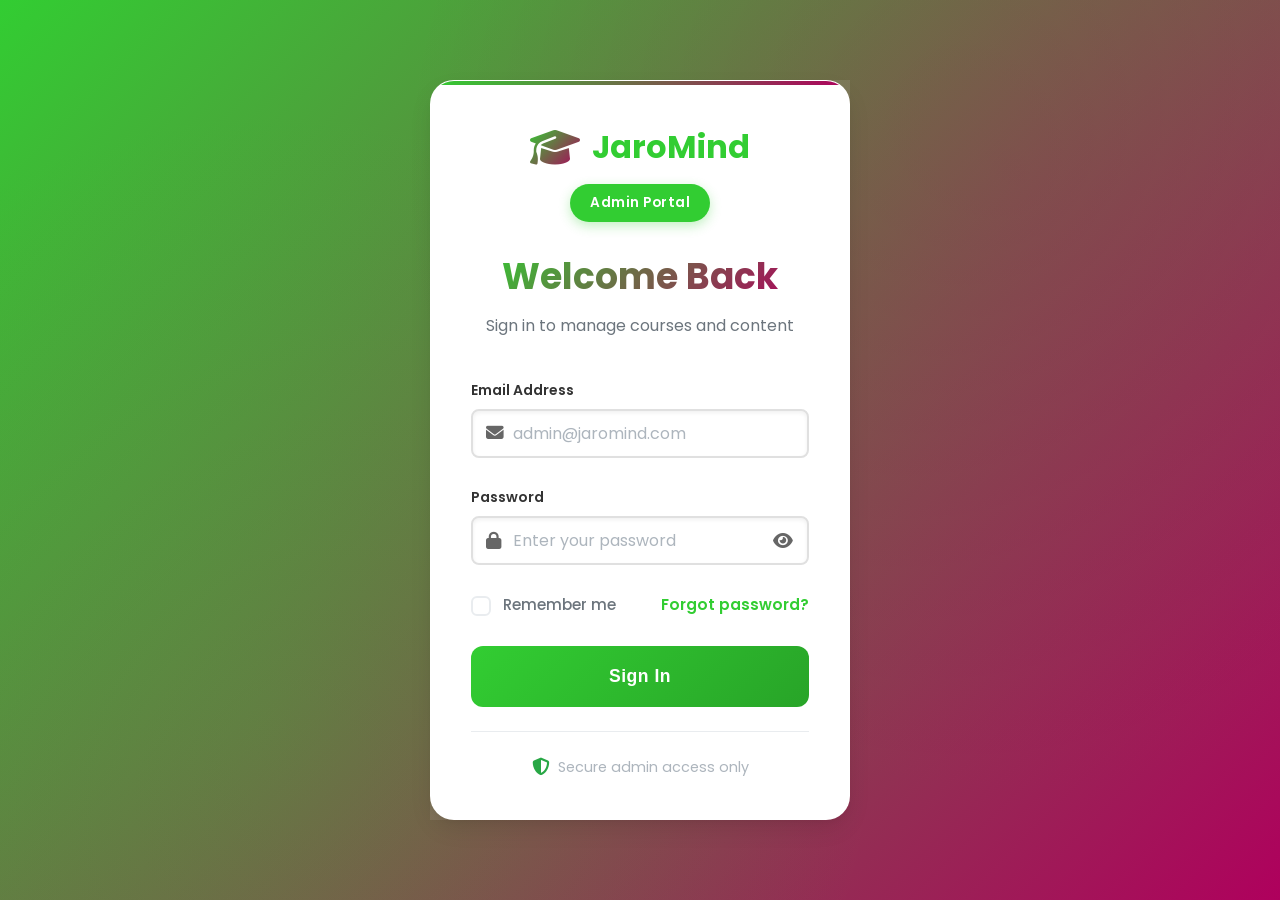
<file: index.html>
<!DOCTYPE html>
<html lang="en">
<head>
    <meta charset="UTF-8">
    <meta name="viewport" content="width=device-width, initial-scale=1.0">
    <title>JaroMind Admin - Login</title>
    <link rel="stylesheet" href="styles.css">
    <link href="https://fonts.googleapis.com/css2?family=Poppins:wght@300;400;500;600;700&display=swap" rel="stylesheet">
    <link rel="stylesheet" href="https://cdnjs.cloudflare.com/ajax/libs/font-awesome/6.4.0/css/all.min.css">
</head>
<body class="login-body">
    <div class="login-container">
        <div class="login-card">
            <!-- Logo and Brand -->
            <div class="login-header">
                <div class="logo">
                    <i class="fas fa-graduation-cap"></i>
                    <span>JaroMind</span>
                </div>
                <div class="admin-badge">Admin Portal</div>
            </div>

            <!-- Welcome Message -->
            <div class="welcome-section">
                <h1>Welcome Back</h1>
                <p>Sign in to manage courses and content</p>
            </div>

            <!-- Login Form -->
            <form class="login-form" id="loginForm">
                <div class="form-group">
                    <label for="email">Email Address</label>
                    <div class="input-group">
                        <i class="fas fa-envelope"></i>
                        <input type="email" id="email" name="email" placeholder="admin@jaromind.com" required>
                    </div>
                </div>

                <div class="form-group">
                    <label for="password">Password</label>
                    <div class="input-group">
                        <i class="fas fa-lock"></i>
                        <input type="password" id="password" name="password" placeholder="Enter your password" required>
                        <button type="button" class="password-toggle" id="passwordToggle">
                            <i class="fas fa-eye"></i>
                        </button>
                    </div>
                </div>

                <div class="form-options">
                    <label class="checkbox-container">
                        <input type="checkbox" id="rememberMe">
                        <span class="checkmark"></span>
                        Remember me
                    </label>
                    <a href="#" class="forgot-password">Forgot password?</a>
                </div>

                <button type="submit" class="login-btn" id="loginBtn">
                    <span class="btn-text">Sign In</span>
                    <div class="btn-spinner" style="display: none;">
                        <div class="spinner"></div>
                    </div>
                </button>
            </form>

            <!-- Error Message -->
            <div class="error-message" id="errorMessage" style="display: none;">
                <i class="fas fa-exclamation-circle"></i>
                <span id="errorText">Error message will appear here</span>
            </div>

            <!-- Security Note -->
            <div class="security-note">
                <i class="fas fa-shield-alt"></i>
                <span>Secure admin access only</span>
            </div>
        </div>

        <!-- Background Decoration -->
        <div class="login-background">
            <div class="bg-shape shape-1"></div>
            <div class="bg-shape shape-2"></div>
            <div class="bg-shape shape-3"></div>
        </div>
    </div>

    <!-- Change this line in your HTML -->
    <script type="module" src="login.js"></script>
</body>
</html>
</file>
<file: styles.css>
/* CSS Variables */
:root {
  --primary: #32cd32;
  --primary-light: #65e365;
  --primary-dark: #28a428;
  --secondary: #af005d;
  --secondary-light: #e6399c;
  --secondary-dark: #8a004a;
  --accent: #c42e00;
  --accent-light: #ff6b35;
  --accent-dark: #9d2400;
  --light-bg: #f8f9fa;
  --dark-bg: #121212;
  --light-text: #212529;
  --dark-text: #e0e0e0;
  --gradient: linear-gradient(135deg, #32cd32, #af005d);
  --card-shadow: 0 10px 30px rgba(0, 0, 0, 0.08);
  --hover-shadow: 0 15px 40px rgba(0, 0, 0, 0.12);
  --nav-gradient: linear-gradient(90deg, #4b134f, #c42e00);
  --card-bg: #ffffff;
  --text-primary: #2b2d42;
  --text-secondary: #6c757d;
  --text-muted: #adb5bd;
  --border-color: #e9ecef;
  --border-hover: #ced4da;
  
  /* Status colors */
  --success: #28a745;
  --success-light: rgba(40, 167, 69, 0.1);
  --danger: #dc3545;
  --danger-light: rgba(220, 53, 69, 0.1);
  --warning: #ffc107;
  --warning-light: rgba(255, 193, 7, 0.1);
  --info: #17a2b8;
  --info-light: rgba(23, 162, 184, 0.1);
  
  /* Border radius variables */
  --border-radius: 12px;
  --border-radius-sm: 8px;
  --border-radius-lg: 16px;
  --border-radius-xl: 24px;
  
  /* Shadow variables */
  --shadow: 0 4px 12px -2px rgba(0, 0, 0, 0.08), 0 2px 6px -1px rgba(0, 0, 0, 0.04);
  --shadow-lg: 0 10px 25px -3px rgba(0, 0, 0, 0.1), 0 4px 10px -2px rgba(0, 0, 0, 0.05);
  --shadow-inner: inset 0 2px 4px 0 rgba(0, 0, 0, 0.06);
  
  /* Transition */
  --transition: all 0.25s cubic-bezier(0.4, 0, 0.2, 1);
}

/* Reset and Base Styles */
* {
    margin: 0;
    padding: 0;
    box-sizing: border-box;
}

body, html {
    overflow-x: hidden;
    scroll-behavior: smooth;
}

body {
    font-family: 'Poppins', -apple-system, BlinkMacSystemFont, 'Segoe UI', Roboto, Oxygen, Ubuntu, sans-serif;
    background-color: var(--light-bg);
    color: var(--text-primary);
    line-height: 1.6;
    font-weight: 400;
    -webkit-font-smoothing: antialiased;
    -moz-osx-font-smoothing: grayscale;
}

/* Typography */
h1, h2, h3, h4, h5, h6 {
    font-weight: 600;
    line-height: 1.3;
    margin-bottom: 0.5rem;
}

h1 {
    font-size: 2.5rem;
}

h2 {
    font-size: 2rem;
}

h3 {
    font-size: 1.5rem;
}

p {
    margin-bottom: 1rem;
}

/* Login Page Styles */
.login-body {
    background: linear-gradient(135deg, var(--primary) 0%, var(--secondary) 100%);
    min-height: 100vh;
    display: flex;
    align-items: center;
    justify-content: center;
    padding: 1rem;
    position: relative;
    overflow: hidden;
}

.login-body::before {
    content: '';
    position: absolute;
    top: 0;
    left: 0;
    right: 0;
    bottom: 0;
    background: 
        radial-gradient(circle at 20% 80%, rgba(50, 205, 50, 0.15) 0%, transparent 50%),
        radial-gradient(circle at 80% 20%, rgba(175, 0, 93, 0.15) 0%, transparent 50%);
    z-index: 1;
}

.login-container {
    position: relative;
    width: 100%;
    max-width: 420px;
    z-index: 2;
}

.login-card {
    background: var(--card-bg);
    border-radius: var(--border-radius-xl);
    box-shadow: var(--shadow-lg);
    padding: 2.5rem;
    backdrop-filter: blur(20px);
    width: 100%;
    max-width: 100%;
    border: 1px solid rgba(255, 255, 255, 0.2);
    position: relative;
    overflow: hidden;
}

.login-card::before {
    content: '';
    position: absolute;
    top: 0;
    left: 0;
    right: 0;
    height: 4px;
    background: var(--gradient);
}

.login-header {
    text-align: center;
    margin-bottom: 2rem;
}

.logo {
    display: flex;
    align-items: center;
    justify-content: center;
    gap: 0.75rem;
    font-size: 2rem;
    font-weight: 700;
    margin-bottom: 0.75rem;
    color: var(--primary);
}

.logo i {
    font-size: 2.5rem;
    background: linear-gradient(135deg, var(--primary), var(--secondary));
    -webkit-background-clip: text;
    -webkit-text-fill-color: transparent;
}

.admin-badge {
    background: var(--primary);
    color: white;
    padding: 0.5rem 1.25rem;
    border-radius: 50px;
    font-size: 0.85rem;
    font-weight: 600;
    display: inline-block;
    letter-spacing: 0.5px;
    box-shadow: 0 4px 12px rgba(50, 205, 50, 0.3);
}

.welcome-section {
    text-align: center;
    margin-bottom: 2.5rem;
}

.welcome-section h1 {
    font-size: 2.25rem;
    font-weight: 700;
    margin-bottom: 0.75rem;
    background: linear-gradient(135deg, var(--primary), var(--secondary));
    -webkit-background-clip: text;
    -webkit-text-fill-color: transparent;
    background-clip: text;
}

.welcome-section p {
    color: var(--text-secondary);
    font-size: 1rem;
    font-weight: 400;
}

/* Improved Form Styles */
.login-form {
    margin-bottom: 1.5rem;
}

.form-group {
    margin-bottom: 1.75rem;
}

.form-group label {
    display: block;
    margin-bottom: 0.5rem;
    font-weight: 600;
    color: var(--text-primary);
    font-size: 0.95rem;
    transition: var(--transition);
}

.input-group {
    position: relative;
    display: flex;
    align-items: center;
}

.input-group i {
    position: absolute;
    left: 1.25rem;
    color: var(--text-muted);
    z-index: 2;
    font-size: 1.1rem;
    transition: var(--transition);
}

/* Modern Input Design */
.input-group input,
.form-group input,
.form-group select,
.form-group textarea {
    width: 100%;
    padding: 1rem 1.25rem 1rem 3rem;
    border: 2px solid var(--border-color);
    border-radius: var(--border-radius);
    font-size: 1rem;
    font-family: 'Poppins', sans-serif;
    transition: var(--transition);
    background: var(--card-bg);
    color: var(--text-primary);
    font-weight: 400;
    box-shadow: var(--shadow-inner);
}

.input-group input:focus,
.form-group input:focus,
.form-group select:focus,
.form-group textarea:focus {
    outline: none;
    border-color: var(--primary);
    box-shadow: 0 0 0 4px rgba(50, 205, 50, 0.15);
    transform: translateY(-1px);
}

.input-group input:focus + i {
    color: var(--primary);
}

.input-group input::placeholder,
.form-group input::placeholder,
.form-group textarea::placeholder {
    color: var(--text-muted);
    font-weight: 400;
}

/* Password Toggle */
.password-toggle {
    position: absolute;
    right: 1.25rem;
    background: none;
    border: none;
    color: var(--text-muted);
    cursor: pointer;
    padding: 0.5rem;
    transition: var(--transition);
    border-radius: 50%;
    width: 36px;
    height: 36px;
    display: flex;
    align-items: center;
    justify-content: center;
}

.password-toggle:hover {
    color: var(--primary);
    background: rgba(50, 205, 50, 0.1);
}

/* Form Options */
.form-options {
    display: flex;
    justify-content: space-between;
    align-items: center;
    margin-bottom: 1.75rem;
    font-size: 0.95rem;
}

.checkbox-container {
    display: flex;
    align-items: center;
    cursor: pointer;
    color: var(--text-secondary);
    font-weight: 500;
    transition: var(--transition);
}

.checkbox-container:hover {
    color: var(--text-primary);
}

.checkbox-container input {
    display: none;
}

.checkmark {
    width: 20px;
    height: 20px;
    border: 2px solid var(--border-color);
    border-radius: 6px;
    margin-right: 0.75rem;
    position: relative;
    transition: var(--transition);
    display: flex;
    align-items: center;
    justify-content: center;
}

.checkbox-container:hover .checkmark {
    border-color: var(--primary-light);
}

.checkbox-container input:checked + .checkmark {
    background: var(--primary);
    border-color: var(--primary);
}

.checkbox-container input:checked + .checkmark::after {
    content: '✓';
    color: white;
    font-size: 0.9rem;
    font-weight: bold;
}

.forgot-password {
    color: var(--primary);
    text-decoration: none;
    font-weight: 600;
    transition: var(--transition);
    position: relative;
}

.forgot-password::after {
    content: '';
    position: absolute;
    bottom: -2px;
    left: 0;
    width: 0;
    height: 2px;
    background: var(--primary);
    transition: width 0.3s ease;
}

.forgot-password:hover {
    color: var(--primary-dark);
}

.forgot-password:hover::after {
    width: 100%;
}

/* Buttons */
.login-btn {
    width: 100%;
    background: var(--primary);
    background: linear-gradient(135deg, var(--primary), var(--primary-dark));
    color: white;
    border: none;
    padding: 1.25rem;
    border-radius: var(--border-radius);
    font-weight: 600;
    cursor: pointer;
    transition: var(--transition);
    display: flex;
    align-items: center;
    justify-content: center;
    gap: 0.75rem;
    font-size: 1.1rem;
    letter-spacing: 0.5px;
    position: relative;
    overflow: hidden;
}

.login-btn::before {
    content: '';
    position: absolute;
    top: 0;
    left: -100%;
    width: 100%;
    height: 100%;
    background: linear-gradient(90deg, transparent, rgba(255, 255, 255, 0.2), transparent);
    transition: left 0.6s ease;
}

.login-btn:hover {
    transform: translateY(-3px);
    box-shadow: 0 10px 25px rgba(50, 205, 50, 0.3);
}

.login-btn:hover::before {
    left: 100%;
}

.login-btn:active {
    transform: translateY(-1px);
}

.login-btn:disabled {
    opacity: 0.6;
    cursor: not-allowed;
    transform: none;
    box-shadow: none;
}

.btn-text {
    transition: opacity 0.3s ease;
}

.btn-spinner {
    display: flex;
    align-items: center;
}

.spinner {
    width: 22px;
    height: 22px;
    border: 3px solid transparent;
    border-top: 3px solid white;
    border-radius: 50%;
    animation: spin 0.8s linear infinite;
}

@keyframes spin {
    0% { transform: rotate(0deg); }
    100% { transform: rotate(360deg); }
}

/* Messages */
.error-message {
    background: var(--danger-light);
    border: 2px solid var(--danger);
    color: var(--danger);
    padding: 1rem 1.25rem;
    border-radius: var(--border-radius);
    display: flex;
    align-items: center;
    gap: 0.75rem;
    margin-bottom: 1.25rem;
    font-size: 0.95rem;
    font-weight: 500;
    animation: slideIn 0.3s ease;
}

.error-message i {
    font-size: 1.1rem;
}

.security-note {
    text-align: center;
    color: var(--text-muted);
    font-size: 0.9rem;
    display: flex;
    align-items: center;
    justify-content: center;
    gap: 0.5rem;
    margin-top: 1.5rem;
    padding-top: 1.5rem;
    border-top: 1px solid var(--border-color);
}

.security-note i {
    color: var(--success);
    font-size: 1.1rem;
}

/* Background Shapes */
.login-background {
    position: absolute;
    top: 0;
    left: 0;
    width: 100%;
    height: 100%;
    z-index: 0;
    overflow: hidden;
}

.bg-shape {
    position: absolute;
    border-radius: 50%;
    background: rgba(255, 255, 255, 0.1);
    filter: blur(40px);
    animation: float 20s infinite ease-in-out;
}

.shape-1 {
    width: 300px;
    height: 300px;
    top: -150px;
    right: -150px;
    animation-delay: 0s;
}

.shape-2 {
    width: 200px;
    height: 200px;
    bottom: -100px;
    left: -100px;
    animation-delay: 5s;
}

.shape-3 {
    width: 150px;
    height: 150px;
    bottom: 20%;
    right: 20%;
    animation-delay: 10s;
}

@keyframes float {
    0%, 100% { transform: translateY(0) rotate(0deg); }
    50% { transform: translateY(-20px) rotate(180deg); }
}

/* Admin Dashboard Styles */
.admin-navbar {
    display: flex;
    align-items: center;
    justify-content: space-between;
    padding: 1rem 2rem;
    background: linear-gradient(135deg, var(--primary), var(--secondary));
    color: white;
    box-shadow: var(--shadow-lg);
    position: sticky;
    top: 0;
    z-index: 1000;
    backdrop-filter: blur(10px);
    border-bottom: 1px solid rgba(255, 255, 255, 0.1);
}

.nav-brand {
    display: flex;
    align-items: center;
    gap: 1rem;
}

.nav-user {
    display: flex;
    align-items: center;
    gap: 1.25rem;
}

.user-avatar {
    width: 45px;
    height: 45px;
    border-radius: 50%;
    background: rgba(255, 255, 255, 0.15);
    display: flex;
    align-items: center;
    justify-content: center;
    font-size: 1.3rem;
    border: 2px solid rgba(255, 255, 255, 0.3);
    transition: var(--transition);
}

.user-avatar:hover {
    background: rgba(255, 255, 255, 0.25);
    transform: scale(1.05);
}

.user-info {
    display: flex;
    flex-direction: column;
}

.user-name {
    font-weight: 600;
    font-size: 0.95rem;
}

.user-role {
    font-size: 0.85rem;
    opacity: 0.9;
}

.logout-btn {
    background: rgba(255, 255, 255, 0.15);
    color: white;
    border: 1px solid rgba(255, 255, 255, 0.3);
    padding: 0.75rem 1.5rem;
    border-radius: var(--border-radius);
    cursor: pointer;
    transition: var(--transition);
    display: flex;
    align-items: center;
    gap: 0.75rem;
    font-weight: 500;
    font-size: 0.95rem;
}

.logout-btn:hover {
    background: rgba(255, 255, 255, 0.25);
    transform: translateY(-2px);
    box-shadow: 0 5px 15px rgba(0, 0, 0, 0.2);
}

.admin-main {
    padding: 2rem;
    max-width: 1400px;
    margin: 0 auto;
}

.admin-header {
    text-align: center;
    margin-bottom: 3rem;
    padding: 2rem 0;
}

.admin-header h1 {
    font-size: 3rem;
    font-weight: 700;
    background: linear-gradient(135deg, var(--primary), var(--secondary));
    -webkit-background-clip: text;
    -webkit-text-fill-color: transparent;
    background-clip: text;
    margin-bottom: 1rem;
    line-height: 1.2;
}

.admin-header p {
    color: var(--text-secondary);
    font-size: 1.25rem;
    font-weight: 400;
    max-width: 800px;
    margin: 0 auto;
}

/* Dashboard Stats */
.dashboard-stats {
    display: grid;
    grid-template-columns: repeat(auto-fit, minmax(250px, 1fr));
    gap: 1.5rem;
    margin-bottom: 3rem;
}

.stat-card {
    background: var(--card-bg);
    border-radius: var(--border-radius-lg);
    padding: 2rem;
    display: flex;
    align-items: center;
    gap: 1.5rem;
    box-shadow: var(--shadow);
    transition: var(--transition);
    border: 1px solid var(--border-color);
    position: relative;
    overflow: hidden;
}

.stat-card::before {
    content: '';
    position: absolute;
    top: 0;
    left: 0;
    width: 100%;
    height: 4px;
    background: var(--primary);
}

.stat-card:nth-child(2)::before {
    background: var(--secondary);
}

.stat-card:nth-child(3)::before {
    background: var(--accent);
}

.stat-card:nth-child(4)::before {
    background: linear-gradient(90deg, var(--primary), var(--secondary));
}

.stat-card:hover {
    transform: translateY(-8px);
    box-shadow: var(--hover-shadow);
    border-color: var(--border-hover);
}

.stat-icon {
    width: 70px;
    height: 70px;
    border-radius: var(--border-radius-lg);
    display: flex;
    align-items: center;
    justify-content: center;
    color: white;
    font-size: 1.8rem;
    flex-shrink: 0;
    box-shadow: 0 8px 20px rgba(0, 0, 0, 0.15);
}

.stat-info h3 {
    font-size: 2.2rem;
    font-weight: 700;
    margin-bottom: 0.25rem;
    color: var(--text-primary);
    line-height: 1;
}

.stat-info p {
    color: var(--text-secondary);
    font-size: 1rem;
    font-weight: 500;
}

/* Course Form Styles */
.course-form-container {
    background: var(--card-bg);
    border-radius: var(--border-radius-xl);
    box-shadow: var(--shadow);
    padding: 2.5rem;
    margin-bottom: 2rem;
    border: 1px solid var(--border-color);
    transition: var(--transition);
}

.course-form-container:hover {
    box-shadow: var(--hover-shadow);
}

.form-section {
    margin-bottom: 3rem;
    padding-bottom: 2rem;
    border-bottom: 2px solid var(--border-color);
}

.form-section:last-of-type {
    border-bottom: none;
    margin-bottom: 0;
    padding-bottom: 0;
}

.form-section h3 {
    font-size: 1.4rem;
    font-weight: 600;
    margin-bottom: 1.5rem;
    color: var(--text-primary);
    padding-bottom: 0.75rem;
    border-bottom: 3px solid var(--primary);
    display: flex;
    align-items: center;
    gap: 0.75rem;
}

.form-section h3 i {
    color: var(--primary);
    font-size: 1.3rem;
}

.form-grid {
    display: grid;
    grid-template-columns: repeat(auto-fit, minmax(300px, 1fr));
    gap: 1.5rem;
}

.form-row {
    display: flex;
    gap: 1.5rem;
}

.form-row .form-group {
    flex: 1;
    margin-bottom: 0;
}

.form-group.full-width {
    grid-column: 1 / -1;
}

/* Improved Form Elements */
.form-group input:not([type="checkbox"]):not([type="radio"]),
.form-group select,
.form-group textarea {
    width: 100%;
    padding: 1rem 1.25rem;
    border: 2px solid var(--border-color);
    border-radius: var(--border-radius);
    font-size: 1rem;
    font-family: 'Poppins', sans-serif;
    transition: var(--transition);
    background: var(--card-bg);
    color: var(--text-primary);
    font-weight: 400;
    box-shadow: var(--shadow-inner);
    appearance: none;
}

.form-group input:focus,
.form-group select:focus,
.form-group textarea:focus {
    outline: none;
    border-color: var(--primary);
    box-shadow: 0 0 0 4px rgba(50, 205, 50, 0.15);
    transform: translateY(-1px);
}

.form-group textarea {
    min-height: 120px;
    resize: vertical;
    line-height: 1.6;
}

.form-group select {
    background-image: url("data:image/svg+xml,%3Csvg xmlns='http://www.w3.org/2000/svg' width='16' height='16' fill='%236c757d' viewBox='0 0 16 16'%3E%3Cpath d='M7.247 11.14L2.451 5.658C1.885 5.013 2.345 4 3.204 4h9.592a1 1 0 0 1 .753 1.659l-4.796 5.48a1 1 0 0 1-1.506 0z'/%3E%3C/svg%3E");
    background-repeat: no-repeat;
    background-position: right 1.25rem center;
    background-size: 16px 12px;
    padding-right: 3rem;
}

/* Tags Input */
.tags-input {
    border: 2px solid var(--border-color);
    border-radius: var(--border-radius);
    padding: 1rem 1.25rem;
    min-height: 120px;
    transition: var(--transition);
    background: var(--card-bg);
}

.tags-input:focus-within {
    border-color: var(--primary);
    box-shadow: 0 0 0 4px rgba(50, 205, 50, 0.15);
}

.tags-container {
    display: flex;
    flex-wrap: wrap;
    gap: 0.5rem;
    margin-bottom: 0.75rem;
}

.tag {
    background: var(--primary);
    color: white;
    padding: 0.5rem 1rem;
    border-radius: 50px;
    font-size: 0.9rem;
    display: inline-flex;
    align-items: center;
    gap: 0.5rem;
    font-weight: 500;
    animation: slideIn 0.3s ease;
    box-shadow: 0 4px 8px rgba(50, 205, 50, 0.2);
    transition: var(--transition);
}

.tag:hover {
    transform: translateY(-2px);
    box-shadow: 0 6px 12px rgba(50, 205, 50, 0.3);
}

.tag-remove {
    background: rgba(255, 255, 255, 0.2);
    border: none;
    color: white;
    cursor: pointer;
    font-size: 0.8rem;
    padding: 0.25rem;
    width: 20px;
    height: 20px;
    border-radius: 50%;
    display: flex;
    align-items: center;
    justify-content: center;
    transition: var(--transition);
}

.tag-remove:hover {
    background: rgba(255, 255, 255, 0.3);
    transform: scale(1.1);
}

.tags-input input {
    border: none;
    outline: none;
    width: 100%;
    padding: 0.75rem 0;
    background: transparent;
    color: var(--text-primary);
    font-size: 1rem;
    font-family: 'Poppins', sans-serif;
}

.tags-input input::placeholder {
    color: var(--text-muted);
}

/* Submit Section */
.submit-section {
    text-align: center;
    padding-top: 2.5rem;
    border-top: 2px solid var(--border-color);
    display: flex;
    justify-content: center;
    gap: 1rem;
    flex-wrap: wrap;
}

.submit-btn {
    background: var(--primary);
    background: linear-gradient(135deg, var(--primary), var(--primary-dark));
    color: white;
    border: none;
    padding: 1.25rem 2.5rem;
    border-radius: var(--border-radius);
    font-weight: 600;
    cursor: pointer;
    transition: var(--transition);
    display: inline-flex;
    align-items: center;
    gap: 0.75rem;
    font-size: 1.1rem;
    letter-spacing: 0.5px;
    position: relative;
    overflow: hidden;
    box-shadow: 0 8px 20px rgba(50, 205, 50, 0.3);
}

.submit-btn::before {
    content: '';
    position: absolute;
    top: 0;
    left: -100%;
    width: 100%;
    height: 100%;
    background: linear-gradient(90deg, transparent, rgba(255, 255, 255, 0.2), transparent);
    transition: left 0.6s ease;
}

.submit-btn:hover {
    transform: translateY(-4px);
    box-shadow: 0 12px 25px rgba(50, 205, 50, 0.4);
}

.submit-btn:hover::before {
    left: 100%;
}

.submit-btn:active {
    transform: translateY(-1px);
}

.submit-btn:disabled {
    opacity: 0.6;
    cursor: not-allowed;
    transform: none;
    box-shadow: none;
}

/* Secondary Buttons */
.preview-btn, .reset-btn {
    padding: 1.25rem 2rem;
    border-radius: var(--border-radius);
    border: 2px solid var(--border-color);
    background: var(--card-bg);
    color: var(--text-primary);
    cursor: pointer;
    transition: var(--transition);
    display: inline-flex;
    align-items: center;
    gap: 0.75rem;
    font-weight: 600;
    font-size: 1rem;
}

.preview-btn {
    color: var(--secondary);
    border-color: var(--secondary-light);
}

.preview-btn:hover {
    background: var(--secondary);
    color: white;
    transform: translateY(-4px);
    box-shadow: 0 8px 20px rgba(175, 0, 93, 0.2);
}

.reset-btn {
    color: var(--accent);
    border-color: var(--accent-light);
}

.reset-btn:hover {
    background: var(--accent);
    color: white;
    transform: translateY(-4px);
    box-shadow: 0 8px 20px rgba(196, 46, 0, 0.2);
}

/* Access Details */
.access-details {
    background: linear-gradient(135deg, rgba(50, 205, 50, 0.05), rgba(175, 0, 93, 0.05));
    border-radius: var(--border-radius-lg);
    padding: 2rem;
    margin: 1.5rem 0;
    border-left: 4px solid var(--primary);
    transition: var(--transition);
}

.access-details:hover {
    transform: translateY(-2px);
    box-shadow: var(--shadow);
}

.access-info h4 {
    display: flex;
    align-items: center;
    gap: 0.75rem;
    margin-bottom: 1.25rem;
    color: var(--primary);
    font-size: 1.2rem;
}

.access-info ul {
    list-style: none;
    padding: 0;
    margin: 0;
    display: grid;
    grid-template-columns: repeat(auto-fit, minmax(250px, 1fr));
    gap: 0.75rem;
}

.access-info li {
    display: flex;
    align-items: center;
    gap: 0.75rem;
    color: var(--text-secondary);
    font-size: 0.95rem;
    padding: 0.5rem;
    border-radius: var(--border-radius-sm);
    background: rgba(255, 255, 255, 0.5);
    transition: var(--transition);
}

.access-info li:hover {
    background: white;
    transform: translateX(5px);
}

.access-info li i {
    color: var(--primary);
    font-size: 1rem;
}

/* Premium and Premium+ specific styling */
.premium-access {
    border-left-color: var(--secondary);
}

.premium-access h4,
.premium-access li i {
    color: var(--secondary);
}

.premium-plus-access {
    border-left-color: var(--accent);
}

.premium-plus-access h4,
.premium-plus-access li i {
    color: var(--accent);
}

/* Checkbox Grid */
.checkbox-grid {
    display: grid;
    grid-template-columns: repeat(auto-fit, minmax(200px, 1fr));
    gap: 1rem;
    margin-top: 0.75rem;
}

/* Course List Container */
.course-list-container {
    background: var(--card-bg);
    border-radius: var(--border-radius-xl);
    padding: 2rem;
    margin-top: 3rem;
    box-shadow: var(--shadow);
    border: 1px solid var(--border-color);
}

.section-header {
    display: flex;
    justify-content: space-between;
    align-items: center;
    margin-bottom: 1.5rem;
    padding-bottom: 1rem;
    border-bottom: 2px solid var(--border-color);
}

.section-header h3 {
    display: flex;
    align-items: center;
    gap: 0.75rem;
    color: var(--primary);
    font-size: 1.4rem;
    margin: 0;
}

.toggle-btn {
    background: var(--primary);
    color: white;
    border: none;
    width: 40px;
    height: 40px;
    border-radius: var(--border-radius);
    cursor: pointer;
    font-size: 1.1rem;
    transition: var(--transition);
    display: flex;
    align-items: center;
    justify-content: center;
}

.toggle-btn:hover {
    background: var(--primary-dark);
    transform: rotate(180deg);
}

.course-list {
    margin-top: 1.5rem;
    display: grid;
    grid-template-columns: repeat(auto-fill, minmax(300px, 1fr));
    gap: 1.5rem;
}

.empty-state {
    text-align: center;
    padding: 4rem 2rem;
    color: var(--text-muted);
    grid-column: 1 / -1;
}

.empty-state i {
    font-size: 4rem;
    margin-bottom: 1.5rem;
    color: var(--border-color);
    opacity: 0.5;
}

.empty-state p {
    font-size: 1.1rem;
    font-weight: 500;
}

/* Success Message */
.success-message {
    background: rgba(40, 167, 69, 0.1);
    border: 2px solid var(--success);
    color: var(--success);
    padding: 1.25rem 1.5rem;
    border-radius: var(--border-radius);
    text-align: center;
    margin-bottom: 2rem;
    display: none;
    animation: slideIn 0.3s ease;
}

.success-message.show {
    display: block;
}

.success-message i {
    font-size: 1.3rem;
    margin-right: 0.75rem;
}

/* Animations */
@keyframes slideIn {
    from {
        opacity: 0;
        transform: translateY(-20px);
    }
    to {
        opacity: 1;
        transform: translateY(0);
    }
}

/* Responsive Design */
@media (max-width: 1024px) {
    .admin-main {
        padding: 1.5rem;
    }
    
    .form-row {
        flex-direction: column;
        gap: 1rem;
    }
    
    .dashboard-stats {
        grid-template-columns: repeat(2, 1fr);
    }
}

@media (max-width: 768px) {
    .login-card {
        padding: 2rem;
    }
    
    .admin-navbar {
        padding: 1rem;
        flex-direction: column;
        gap: 1rem;
        text-align: center;
    }
    
    .nav-user {
        width: 100%;
        justify-content: center;
        flex-wrap: wrap;
    }
    
    .admin-header h1 {
        font-size: 2.2rem;
    }
    
    .admin-header p {
        font-size: 1.1rem;
    }
    
    .course-form-container {
        padding: 1.5rem;
    }
    
    .form-grid {
        grid-template-columns: 1fr;
    }
    
    .dashboard-stats {
        grid-template-columns: 1fr;
    }
    
    .stat-card {
        padding: 1.5rem;
    }
    
    .submit-section {
        flex-direction: column;
        gap: 1rem;
    }
    
    .preview-btn, .reset-btn {
        width: 100%;
        justify-content: center;
        margin-left: 0;
    }
    
    .access-info ul {
        grid-template-columns: 1fr;
    }
}

@media (max-width: 480px) {
    .login-card {
        padding: 1.5rem;
    }
    
    .welcome-section h1 {
        font-size: 1.8rem;
    }
    
    .logo {
        font-size: 1.6rem;
    }
    
    .logo i {
        font-size: 2rem;
    }
    
    .admin-header h1 {
        font-size: 1.8rem;
    }
    
    .form-section {
        padding: 1.5rem 1rem;
    }
    
    .course-list {
        grid-template-columns: 1fr;
    }
}

/* Utility Classes */
.text-center { text-align: center; }
.mt-1 { margin-top: 0.5rem; }
.mt-2 { margin-top: 1rem; }
.mt-3 { margin-top: 1.5rem; }
.mt-4 { margin-top: 2rem; }
.mb-1 { margin-bottom: 0.5rem; }
.mb-2 { margin-bottom: 1rem; }
.mb-3 { margin-bottom: 1.5rem; }
.mb-4 { margin-bottom: 2rem; }
.p-1 { padding: 0.5rem; }
.p-2 { padding: 1rem; }
.p-3 { padding: 1.5rem; }
.p-4 { padding: 2rem; }

/* Focus Styles for Accessibility */
*:focus-visible {
    outline: 3px solid var(--primary-light);
    outline-offset: 2px;
}

/* Scrollbar Styling */
::-webkit-scrollbar {
    width: 10px;
}

::-webkit-scrollbar-track {
    background: var(--light-bg);
    border-radius: 5px;
}

::-webkit-scrollbar-thumb {
    background: var(--primary);
    border-radius: 5px;
}

::-webkit-scrollbar-thumb:hover {
    background: var(--primary-dark);
}

/* Print Styles */
@media print {
    .login-background,
    .bg-shape,
    .logout-btn,
    .preview-btn,
    .reset-btn,
    .toggle-btn {
        display: none !important;
    }
    
    .login-card,
    .course-form-container,
    .stat-card {
        box-shadow: none !important;
        border: 1px solid #ddd !important;
    }
}
/* Add this to the END of your styles.css file */

/* FIX FOR LOGIN PAGE - MAKE INPUTS CLICKABLE */
.login-body {
    position: relative;
    overflow: hidden;
}

.login-container {
    position: relative;
    z-index: 100;
}

.login-card {
    position: relative;
    z-index: 200;
    background: var(--card-bg);
}

.login-background {
    position: absolute !important;
    top: 0 !important;
    left: 0 !important;
    width: 100% !important;
    height: 100% !important;
    z-index: 1 !important;
    pointer-events: none !important; /* This prevents clicks on background shapes */
}

.login-background .bg-shape {
    pointer-events: none !important; /* Ensure shapes don't block clicks */
}

/* Ensure form elements are clickable */
.login-form {
    position: relative;
    z-index: 300;
}

.form-group {
    position: relative;
    z-index: 300;
}

.input-group {
    position: relative;
    z-index: 300;
}

.input-group input {
    position: relative;
    z-index: 300;
    background: var(--card-bg) !important;
    pointer-events: auto !important;
}

.password-toggle {
    position: relative;
    z-index: 400;
    pointer-events: auto !important;
}

/* Override any conflicting styles */
.login-form .form-group .input-group input {
    pointer-events: auto !important;
    -webkit-user-select: auto !important;
    user-select: auto !important;
    opacity: 1 !important;
    visibility: visible !important;
}

/* Force input styles to be visible */
#email, #password {
    display: block !important;
    width: 100% !important;
    height: auto !important;
    min-height: 44px !important; /* Minimum touch target size */
    padding: 10px 15px 10px 40px !important;
    border: 2px solid #e0e0e0 !important;
    border-radius: 8px !important;
    font-size: 16px !important;
    background: white !important;
    color: #333 !important;
    box-sizing: border-box !important;
    position: relative !important;
    z-index: 1000 !important;
    pointer-events: auto !important;
    cursor: text !important;
    opacity: 1 !important;
    visibility: visible !important;
    -webkit-appearance: none !important;
    appearance: none !important;
}

/* Focus state */
#email:focus, #password:focus {
    border-color: #32cd32 !important;
    box-shadow: 0 0 0 3px rgba(50, 205, 50, 0.2) !important;
    outline: none !important;
}

/* Make sure icons are visible */
.input-group i {
    position: absolute !important;
    left: 15px !important;
    top: 50% !important;
    transform: translateY(-50%) !important;
    z-index: 1001 !important;
    color: #666 !important;
    pointer-events: none !important;
}

/* Fix password toggle button */
#passwordToggle {
    position: absolute !important;
    right: 15px !important;
    top: 50% !important;
    transform: translateY(-50%) !important;
    z-index: 1001 !important;
    background: none !important;
    border: none !important;
    color: #666 !important;
    cursor: pointer !important;
    padding: 8px !important;
    font-size: 16px !important;
    pointer-events: auto !important;
    display: block !important;
    visibility: visible !important;
}

/* Fix labels */
.login-form .form-group label {
    display: block !important;
    margin-bottom: 8px !important;
    color: #333 !important;
    font-weight: 600 !important;
    font-size: 14px !important;
    cursor: pointer !important;
    pointer-events: auto !important;
}

/* Ensure form is clickable */
.login-form {
    pointer-events: auto !important;
}
</file>
<file: admin-dashboard.css>
/* Admin Dashboard Styles */
* {
    margin: 0;
    padding: 0;
    box-sizing: border-box;
}

body {
    font-family: 'Poppins', sans-serif;
    background: linear-gradient(135deg, #f5f7fa 0%, #c3cfe2 100%);
    min-height: 100vh;
}

/* Navigation */
.admin-navbar {
    background: white;
    box-shadow: 0 2px 10px rgba(0,0,0,0.1);
    padding: 1rem 2rem;
    display: flex;
    justify-content: space-between;
    align-items: center;
    position: sticky;
    top: 0;
    z-index: 1000;
}

.nav-brand {
    display: flex;
    align-items: center;
    gap: 1rem;
}

.logo {
    display: flex;
    align-items: center;
    gap: 0.5rem;
    font-size: 1.5rem;
    font-weight: 700;
    color: #667eea;
}

.logo i {
    font-size: 2rem;
}

.admin-badge {
    background: linear-gradient(135deg, #667eea 0%, #764ba2 100%);
    color: white;
    padding: 0.25rem 0.75rem;
    border-radius: 20px;
    font-size: 0.75rem;
    font-weight: 600;
}

.nav-user {
    display: flex;
    align-items: center;
    gap: 1rem;
}

.user-avatar {
    width: 40px;
    height: 40px;
    background: linear-gradient(135deg, #667eea 0%, #764ba2 100%);
    border-radius: 50%;
    display: flex;
    align-items: center;
    justify-content: center;
    color: white;
}

.user-info {
    display: flex;
    flex-direction: column;
}

.user-name {
    font-weight: 600;
    color: #333;
}

.user-role {
    font-size: 0.75rem;
    color: #666;
}

.logout-btn {
    background: #ef4444;
    color: white;
    border: none;
    padding: 0.5rem 1rem;
    border-radius: 8px;
    cursor: pointer;
    display: flex;
    align-items: center;
    gap: 0.5rem;
    font-weight: 600;
    transition: all 0.3s;
}

.logout-btn:hover {
    background: #dc2626;
    transform: translateY(-2px);
}

/* Main Content */
.admin-main {
    max-width: 1400px;
    margin: 2rem auto;
    padding: 0 2rem;
}

.admin-header {
    text-align: center;
    margin-bottom: 2rem;
}

.admin-header h1 {
    font-size: 2.5rem;
    color: #333;
    margin-bottom: 0.5rem;
}

.admin-header p {
    color: #666;
    font-size: 1.1rem;
}

/* Success/Error Messages */
.success-message, .error-message {
    background: #d4edda;
    border: 2px solid #c3e6cb;
    color: #155724;
    padding: 1rem 1.5rem;
    border-radius: 12px;
    margin-bottom: 2rem;
    display: none;
    align-items: center;
    gap: 1rem;
    animation: slideDown 0.3s ease-out;
}

.error-message {
    background: #f8d7da;
    border-color: #f5c6cb;
    color: #721c24;
}

.success-message.show, .error-message.show {
    display: flex;
}

@keyframes slideDown {
    from {
        opacity: 0;
        transform: translateY(-20px);
    }
    to {
        opacity: 1;
        transform: translateY(0);
    }
}

/* Dashboard Stats */
.dashboard-stats {
    display: grid;
    grid-template-columns: repeat(auto-fit, minmax(250px, 1fr));
    gap: 1.5rem;
    margin-bottom: 2rem;
}

.stat-card {
    background: white;
    border-radius: 16px;
    padding: 1.5rem;
    display: flex;
    align-items: center;
    gap: 1.5rem;
    box-shadow: 0 4px 20px rgba(0,0,0,0.08);
    transition: transform 0.3s, box-shadow 0.3s;
}

.stat-card:hover {
    transform: translateY(-5px);
    box-shadow: 0 8px 30px rgba(0,0,0,0.12);
}

.stat-icon {
    width: 60px;
    height: 60px;
    border-radius: 12px;
    display: flex;
    align-items: center;
    justify-content: center;
    color: white;
    font-size: 1.5rem;
}

.stat-info h3 {
    font-size: 2rem;
    color: #333;
    margin-bottom: 0.25rem;
}

.stat-info p {
    color: #666;
    font-size: 0.9rem;
}

/* Form Container */
.course-form-container {
    background: white;
    border-radius: 20px;
    padding: 2rem;
    box-shadow: 0 4px 20px rgba(0,0,0,0.08);
    margin-bottom: 2rem;
}

.form-section {
    margin-bottom: 2.5rem;
    padding-bottom: 2rem;
    border-bottom: 2px solid #f0f0f0;
}

.form-section:last-child {
    border-bottom: none;
}

.form-section h3 {
    color: #333;
    margin-bottom: 1.5rem;
    display: flex;
    align-items: center;
    gap: 0.5rem;
    font-size: 1.25rem;
}

.form-section h3 i {
    color: #667eea;
}

.form-grid {
    display: grid;
    grid-template-columns: repeat(auto-fit, minmax(250px, 1fr));
    gap: 1.5rem;
}

.form-row {
    display: grid;
    grid-template-columns: repeat(auto-fit, minmax(200px, 1fr));
    gap: 1.5rem;
}

.form-group {
    display: flex;
    flex-direction: column;
}

.form-group.full-width {
    grid-column: 1 / -1;
}

.form-group label {
    color: #444;
    font-weight: 500;
    margin-bottom: 0.5rem;
    font-size: 0.95rem;
}

.form-group input,
.form-group select,
.form-group textarea {
    padding: 0.75rem 1rem;
    border: 2px solid #e0e0e0;
    border-radius: 10px;
    font-family: 'Poppins', sans-serif;
    font-size: 0.95rem;
    transition: border-color 0.3s, box-shadow 0.3s;
}

.form-group input:focus,
.form-group select:focus,
.form-group textarea:focus {
    outline: none;
    border-color: #667eea;
    box-shadow: 0 0 0 3px rgba(102, 126, 234, 0.1);
}

.form-text {
    font-size: 0.8rem;
    color: #666;
    margin-top: 0.25rem;
}

/* Access Details */
.access-details {
    margin-top: 1.5rem;
}

.access-info {
    background: #f8f9fa;
    border-radius: 12px;
    padding: 1.5rem;
}

.access-info h4 {
    color: #333;
    margin-bottom: 1rem;
    display: flex;
    align-items: center;
    gap: 0.5rem;
}

.access-info ul {
    list-style: none;
    display: grid;
    grid-template-columns: repeat(auto-fit, minmax(200px, 1fr));
    gap: 0.75rem;
}

.access-info li {
    display: flex;
    align-items: center;
    gap: 0.5rem;
    color: #555;
}

.access-info li i {
    color: #10b981;
}

/* Checkbox Grid */
.checkbox-grid {
    display: grid;
    grid-template-columns: repeat(auto-fit, minmax(200px, 1fr));
    gap: 1rem;
}

.checkbox-container {
    display: flex;
    align-items: center;
    gap: 0.5rem;
    cursor: pointer;
    padding: 0.75rem;
    border-radius: 8px;
    transition: background 0.3s;
}

.checkbox-container:hover {
    background: #f8f9fa;
}

.checkbox-container input[type="checkbox"] {
    cursor: pointer;
    width: 18px;
    height: 18px;
}

/* Tags Input */
.tags-input {
    border: 2px solid #e0e0e0;
    border-radius: 10px;
    padding: 0.5rem;
    min-height: 100px;
    transition: border-color 0.3s;
}

.tags-input:focus-within {
    border-color: #667eea;
    box-shadow: 0 0 0 3px rgba(102, 126, 234, 0.1);
}

.tags-container {
    display: flex;
    flex-wrap: wrap;
    gap: 0.5rem;
    margin-bottom: 0.5rem;
}

.tag {
    background: linear-gradient(135deg, #667eea 0%, #764ba2 100%);
    color: white;
    padding: 0.5rem 1rem;
    border-radius: 20px;
    display: inline-flex;
    align-items: center;
    gap: 0.5rem;
    font-size: 0.85rem;
}

.tag i {
    cursor: pointer;
    opacity: 0.8;
    transition: opacity 0.3s;
}

.tag i:hover {
    opacity: 1;
}

.tags-input input {
    border: none;
    outline: none;
    padding: 0.5rem;
    flex: 1;
    min-width: 200px;
    font-family: 'Poppins', sans-serif;
}

/* File Upload */
.file-upload {
    display: flex;
    align-items: center;
    gap: 1rem;
}

.upload-btn {
    background: linear-gradient(135deg, #667eea 0%, #764ba2 100%);
    color: white;
    border: none;
    padding: 0.75rem 1.5rem;
    border-radius: 10px;
    cursor: pointer;
    display: flex;
    align-items: center;
    gap: 0.5rem;
    font-weight: 600;
    transition: all 0.3s;
}

.upload-btn:hover {
    transform: translateY(-2px);
    box-shadow: 0 5px 15px rgba(102, 126, 234, 0.4);
}

.file-info {
    color: #666;
    font-size: 0.9rem;
}

/* Submit Section */
.submit-section {
    display: flex;
    gap: 1rem;
    justify-content: center;
    margin-top: 2rem;
    padding-top: 2rem;
    border-top: 2px solid #f0f0f0;
}

.submit-btn, .preview-btn, .reset-btn {
    padding: 1rem 2rem;
    border: none;
    border-radius: 12px;
    font-size: 1rem;
    font-weight: 600;
    cursor: pointer;
    display: flex;
    align-items: center;
    gap: 0.5rem;
    transition: all 0.3s;
}

.submit-btn {
    background: linear-gradient(135deg, #10b981 0%, #059669 100%);
    color: white;
    min-width: 180px;
    justify-content: center;
}

.submit-btn:hover:not(:disabled) {
    transform: translateY(-2px);
    box-shadow: 0 5px 15px rgba(16, 185, 129, 0.4);
}

.submit-btn:disabled {
    opacity: 0.6;
    cursor: not-allowed;
}

.preview-btn {
    background: linear-gradient(135deg, #667eea 0%, #764ba2 100%);
    color: white;
}

.preview-btn:hover {
    transform: translateY(-2px);
    box-shadow: 0 5px 15px rgba(102, 126, 234, 0.4);
}

.reset-btn {
    background: #ef4444;
    color: white;
}

.reset-btn:hover {
    background: #dc2626;
    transform: translateY(-2px);
}

/* Spinner */
.btn-spinner {
    display: inline-block;
}

.spinner {
    width: 20px;
    height: 20px;
    border: 3px solid rgba(255,255,255,0.3);
    border-top-color: white;
    border-radius: 50%;
    animation: spin 0.8s linear infinite;
}

@keyframes spin {
    to { transform: rotate(360deg); }
}

/* Course List */
.course-list-container {
    background: white;
    border-radius: 20px;
    padding: 2rem;
    box-shadow: 0 4px 20px rgba(0,0,0,0.08);
}

.section-header {
    display: flex;
    justify-content: space-between;
    align-items: center;
    margin-bottom: 1.5rem;
}

.section-header h3 {
    color: #333;
    display: flex;
    align-items: center;
    gap: 0.5rem;
    font-size: 1.25rem;
}

.toggle-btn {
    background: none;
    border: none;
    color: #667eea;
    font-size: 1.25rem;
    cursor: pointer;
    padding: 0.5rem;
    border-radius: 8px;
    transition: all 0.3s;
}

.toggle-btn:hover {
    background: #f0f0f0;
}

.course-list {
    display: flex;
    flex-direction: column;
    gap: 1rem;
}

.course-item {
    border: 2px solid #e0e0e0;
    border-radius: 12px;
    padding: 1.5rem;
    transition: all 0.3s;
}

.course-item:hover {
    border-color: #667eea;
    box-shadow: 0 4px 15px rgba(102, 126, 234, 0.1);
}

.course-item-header {
    display: flex;
    justify-content: space-between;
    align-items: flex-start;
    gap: 1rem;
}

.course-item-info h4 {
    color: #333;
    margin-bottom: 0.5rem;
    font-size: 1.1rem;
}

.course-item-info p {
    color: #666;
    margin-bottom: 1rem;
}

.course-meta {
    display: flex;
    flex-wrap: wrap;
    gap: 1rem;
    align-items: center;
}

.badge {
    padding: 0.25rem 0.75rem;
    border-radius: 20px;
    font-size: 0.75rem;
    font-weight: 600;
}

.badge-success {
    background: #d1fae5;
    color: #065f46;
}

.badge-warning {
    background: #fef3c7;
    color: #92400e;
}

.badge-info {
    background: #dbeafe;
    color: #1e40af;
}

.course-item-actions {
    display: flex;
    gap: 0.5rem;
}

.btn-icon {
    width: 40px;
    height: 40px;
    border: 2px solid #e0e0e0;
    background: white;
    border-radius: 8px;
    display: flex;
    align-items: center;
    justify-content: center;
    cursor: pointer;
    transition: all 0.3s;
}

.btn-icon:hover {
    border-color: #667eea;
    color: #667eea;
    transform: translateY(-2px);
}

.btn-icon.btn-danger:hover {
    border-color: #ef4444;
    color: #ef4444;
}

.empty-state {
    text-align: center;
    padding: 3rem;
    color: #999;
}

.empty-state i {
    font-size: 3rem;
    margin-bottom: 1rem;
    opacity: 0.5;
}

/* Form Tabs */
.form-tabs {
    display: flex;
    gap: 0.5rem;
    margin-bottom: 2rem;
    border-bottom: 2px solid #e0e0e0;
}

.tab-btn {
    background: none;
    border: none;
    padding: 1rem 1.5rem;
    cursor: pointer;
    display: flex;
    align-items: center;
    gap: 0.5rem;
    font-weight: 600;
    color: #666;
    border-bottom: 3px solid transparent;
    transition: all 0.3s;
}

.tab-btn:hover {
    color: #667eea;
}

.tab-btn.active {
    color: #667eea;
    border-bottom-color: #667eea;
}

.tab-content {
    display: none;
}

.tab-content.active {
    display: block;
}

/* Content Items */
.content-header {
    display: flex;
    justify-content: space-between;
    align-items: center;
    margin-bottom: 1.5rem;
}

.btn-add, .btn-add-small {
    background: linear-gradient(135deg, #667eea, #764ba2);
    color: white;
    border: none;
    padding: 0.75rem 1.5rem;
    border-radius: 10px;
    cursor: pointer;
    display: flex;
    align-items: center;
    gap: 0.5rem;
    font-weight: 600;
    transition: all 0.3s;
}

.btn-add-small {
    padding: 0.5rem 1rem;
    font-size: 0.9rem;
}

.btn-add:hover, .btn-add-small:hover {
    transform: translateY(-2px);
    box-shadow: 0 5px 15px rgba(102, 126, 234, 0.4);
}

.lessons-container, .assessments-container {
    display: flex;
    flex-direction: column;
    gap: 1rem;
}

.content-item {
    background: #f8f9fa;
    border: 2px solid #e0e0e0;
    border-radius: 12px;
    padding: 1.5rem;
    transition: all 0.3s;
}

.content-item:hover {
    border-color: #667eea;
    box-shadow: 0 4px 15px rgba(102, 126, 234, 0.1);
}

.content-item-header {
    display: flex;
    gap: 1rem;
    align-items: flex-start;
}

.content-order {
    width: 40px;
    height: 40px;
    background: linear-gradient(135deg, #667eea, #764ba2);
    color: white;
    border-radius: 10px;
    display: flex;
    align-items: center;
    justify-content: center;
    font-weight: 700;
    flex-shrink: 0;
}

.content-info {
    flex: 1;
}

.content-info h4 {
    color: #333;
    margin-bottom: 0.5rem;
}

.content-info p {
    color: #666;
    margin-bottom: 0.75rem;
}

.content-meta {
    display: flex;
    flex-wrap: wrap;
    gap: 1rem;
    font-size: 0.85rem;
    color: #666;
}

.content-meta span {
    display: flex;
    align-items: center;
    gap: 0.25rem;
}

.badge-free {
    background: #d1fae5;
    color: #065f46;
    padding: 0.25rem 0.75rem;
    border-radius: 12px;
    font-size: 0.75rem;
    font-weight: 600;
}

.content-actions {
    display: flex;
    gap: 0.5rem;
}

.empty-state-content {
    text-align: center;
    padding: 3rem;
    color: #999;
}

.empty-state-content i {
    font-size: 3rem;
    margin-bottom: 1rem;
    opacity: 0.5;
}

/* Assessment Sections */
.assessment-section {
    margin-bottom: 2rem;
    padding-bottom: 2rem;
    border-bottom: 2px solid #f0f0f0;
}

.assessment-section:last-child {
    border-bottom: none;
}

.section-header-inline {
    display: flex;
    justify-content: space-between;
    align-items: center;
    margin-bottom: 1rem;
}

.section-header-inline h3 {
    color: #333;
    display: flex;
    align-items: center;
    gap: 0.5rem;
}

/* Modals */
.modal {
    display: none;
    position: fixed;
    top: 0;
    left: 0;
    width: 100%;
    height: 100%;
    background: rgba(0, 0, 0, 0.7);
    z-index: 2000;
    align-items: center;
    justify-content: center;
}

.modal.show {
    display: flex;
}

.modal-content {
    background: white;
    border-radius: 20px;
    width: 90%;
    max-width: 700px;
    max-height: 90vh;
    overflow: hidden;
    display: flex;
    flex-direction: column;
}

.modal-header {
    padding: 1.5rem 2rem;
    border-bottom: 2px solid #f0f0f0;
    display: flex;
    justify-content: space-between;
    align-items: center;
}

.modal-header h3 {
    color: #333;
    display: flex;
    align-items: center;
    gap: 0.5rem;
}

.modal-close {
    background: none;
    border: none;
    font-size: 2rem;
    color: #999;
    cursor: pointer;
    width: 40px;
    height: 40px;
    display: flex;
    align-items: center;
    justify-content: center;
    border-radius: 8px;
    transition: all 0.3s;
}

.modal-close:hover {
    background: #f0f0f0;
    color: #333;
}

.modal-body {
    padding: 2rem;
    overflow-y: auto;
    flex: 1;
}

.modal-footer {
    padding: 1.5rem 2rem;
    border-top: 2px solid #f0f0f0;
    display: flex;
    justify-content: flex-end;
    gap: 1rem;
}

.btn-cancel, .btn-save {
    padding: 0.75rem 1.5rem;
    border: none;
    border-radius: 10px;
    font-weight: 600;
    cursor: pointer;
    display: flex;
    align-items: center;
    gap: 0.5rem;
    transition: all 0.3s;
}

.btn-cancel {
    background: #e0e0e0;
    color: #666;
}

.btn-cancel:hover {
    background: #d0d0d0;
}

.btn-save {
    background: linear-gradient(135deg, #10b981, #059669);
    color: white;
}

.btn-save:hover {
    transform: translateY(-2px);
    box-shadow: 0 5px 15px rgba(16, 185, 129, 0.4);
}

/* Questions */
.questions-section {
    margin-top: 1.5rem;
}

.question-item {
    background: #f8f9fa;
    border: 2px solid #e0e0e0;
    border-radius: 12px;
    padding: 1.5rem;
    margin-bottom: 1rem;
}

.question-header {
    display: flex;
    justify-content: space-between;
    align-items: center;
    margin-bottom: 1rem;
}

.btn-icon-small {
    width: 30px;
    height: 30px;
    border: none;
    background: none;
    cursor: pointer;
    border-radius: 6px;
    display: flex;
    align-items: center;
    justify-content: center;
    transition: all 0.3s;
}

.btn-icon-small:hover {
    background: #f0f0f0;
}

.btn-icon-small.btn-danger:hover {
    background: #fee;
    color: #ef4444;
}

.options-grid {
    display: grid;
    gap: 0.75rem;
}

.option-item {
    display: flex;
    gap: 0.75rem;
    align-items: center;
}

.option-item input[type="radio"] {
    cursor: pointer;
}

.option-item input[type="text"] {
    flex: 1;
}

/* Course Cards */
.course-list-section {
    background: white;
    border-radius: 20px;
    padding: 2rem;
    box-shadow: 0 4px 20px rgba(0,0,0,0.08);
    margin-top: 2rem;
}

.course-cards-grid {
    display: grid;
    grid-template-columns: repeat(auto-fill, minmax(300px, 1fr));
    gap: 1.5rem;
    margin-top: 1.5rem;
}

.course-card {
    background: white;
    border: 2px solid #e0e0e0;
    border-radius: 16px;
    overflow: hidden;
    transition: all 0.3s;
}

.course-card:hover {
    border-color: #667eea;
    transform: translateY(-5px);
    box-shadow: 0 8px 25px rgba(102, 126, 234, 0.15);
}

.course-card-image {
    height: 150px;
    background-size: cover;
    background-position: center;
    position: relative;
    display: flex;
    align-items: flex-start;
    justify-content: flex-end;
    padding: 1rem;
}

.course-badge {
    padding: 0.25rem 0.75rem;
    border-radius: 12px;
    font-size: 0.75rem;
    font-weight: 600;
}

.badge-free {
    background: #d1fae5;
    color: #065f46;
}

.badge-premium {
    background: #fef3c7;
    color: #92400e;
}

.course-card-content {
    padding: 1.5rem;
}

.course-card-content h3 {
    color: #333;
    margin-bottom: 0.5rem;
    font-size: 1.1rem;
}

.course-card-content p {
    color: #666;
    margin-bottom: 1rem;
    font-size: 0.9rem;
}

.course-card-meta {
    display: flex;
    gap: 1rem;
    margin-bottom: 1rem;
    font-size: 0.85rem;
    color: #666;
}

.course-card-actions {
    display: flex;
    gap: 0.5rem;
}

.btn-edit, .btn-delete {
    flex: 1;
    padding: 0.5rem 1rem;
    border: none;
    border-radius: 8px;
    cursor: pointer;
    display: flex;
    align-items: center;
    justify-content: center;
    gap: 0.5rem;
    font-weight: 600;
    transition: all 0.3s;
}

.btn-edit {
    background: #667eea;
    color: white;
}

.btn-edit:hover {
    background: #5568d3;
}

.btn-delete {
    background: #ef4444;
    color: white;
}

.btn-delete:hover {
    background: #dc2626;
}

/* Message Container */
.message-container {
    margin-bottom: 2rem;
}

.message-success, .message-error {
    padding: 1rem 1.5rem;
    border-radius: 12px;
    display: flex;
    align-items: center;
    gap: 1rem;
    animation: slideDown 0.3s;
}

.message-success {
    background: #d4edda;
    border: 2px solid #c3e6cb;
    color: #155724;
}

.message-error {
    background: #f8d7da;
    border: 2px solid #f5c6cb;
    color: #721c24;
}

/* Enhanced Mobile Responsiveness - Complete Overhaul */
@media (max-width: 768px) {
    /* === COMPACT NAVBAR === */
    /* Remove admin badge completely for space optimization */
    .logo .admin-badge,
    .nav-brand .admin-badge {
        display: none !important;
    }
    
    .admin-navbar {
        padding: 0.5rem 0.75rem;
        min-height: 60px;
        display: flex;
        align-items: center;
        justify-content: space-between;
        gap: 0.75rem;
        flex-wrap: nowrap;
    }
    
    /* Logo - MAXIMUM PRIORITY */
    .nav-brand {
        flex: 1;
        min-width: 0; /* Allow shrinking */
        display: flex;
        align-items: center;
    }
    
    .logo {
        display: flex;
        align-items: center;
        gap: 0.5rem;
        font-size: 1.1rem;
        font-weight: 700;
        color: #667eea;
        flex: 1;
        min-width: 0;
    }
    
    .logo i {
        font-size: 1.5rem;
        flex-shrink: 0;
    }
    
    .logo-text {
        display: inline-block !important;
        white-space: nowrap;
        overflow: hidden;
        text-overflow: ellipsis;
        font-size: 1.1rem;
        line-height: 1.2;
    }
    
    /* User Info - SECOND PRIORITY */
    .nav-user {
        display: flex;
        align-items: center;
        gap: 0.5rem; /* Reduced gap to save space */
        flex-shrink: 0;
        flex: 1; /* Allow nav-user to take space */
        justify-content: flex-end; /* Push everything to the right */
        max-width: 180px; /* Limit total width */
    }
    
    .user-avatar {
        width: 36px;
        height: 36px;
        background: linear-gradient(135deg, #667eea 0%, #764ba2 100%);
        border-radius: 50%;
        display: flex;
        align-items: center;
        justify-content: center;
        color: white;
        font-size: 0.9rem;
        flex-shrink: 0;
    }
    
    .user-info {
        display: flex !important;
        flex-direction: column;
        justify-content: center;
        flex-shrink: 0;
        min-width: 0;
        margin-left: auto; /* Space between avatar and user info */
        margin-right: 2rem;
        /* REMOVE fixed max-width and flex: 1 */
        width: auto; /* Let it size based on content */
    }

    .user-name {
        font-weight: 600;
        color: #333;
        font-size: 0.85rem;
        line-height: 1.2;
        white-space: nowrap;
        /* overflow: hidden; */
        text-overflow: ellipsis;
        /* REMOVE max-width: Let it expand naturally */
        width: auto; /* Size based on text content */
        min-width: 0; /* Allow it to shrink if needed */
    }
    
    .user-role {
        font-size: 0.7rem;
        color: #666;
        line-height: 1.2;
    }
    
    /* Logout Button - THIRD PRIORITY */
    .logout-btn {
        background: #ef4444;
        color: white;
        border: none;
        padding: 0.5rem 0.75rem;
        border-radius: 8px;
        cursor: pointer;
        display: flex;
        align-items: center;
        gap: 0.4rem;
        font-weight: 600;
        font-size: 0.8rem;
        white-space: nowrap;
        flex-shrink: 0;
        transition: all 0.3s;
        min-height: 36px;
    }
    
    .logout-btn i {
        font-size: 1rem;
    }
    
    .logout-btn span {
        display: inline-block;
    }
    
    /* === MAIN CONTENT OPTIMIZATION === */
    .admin-main {
        margin: 0.5rem auto;
        padding: 0 0.75rem;
        width: 100%;
        max-width: 100%;
        overflow-x: hidden;
    }
    
    .admin-header {
        margin-bottom: 1.5rem;
        text-align: center;
        padding: 0 0.5rem;
    }
    
    .admin-header h1 {
        font-size: 1.5rem;
        line-height: 1.3;
        margin-bottom: 0.5rem;
    }
    
    .admin-header p {
        font-size: 0.9rem;
        line-height: 1.4;
        color: #666;
    }
    
    /* === DASHBOARD STATS === */
    .dashboard-stats {
        display: grid;
        grid-template-columns: repeat(2, 1fr);
        gap: 0.75rem;
        margin-bottom: 1.5rem;
    }
    
    .stat-card {
        padding: 1rem;
        gap: 0.75rem;
        border-radius: 12px;
    }
    
    .stat-icon {
        width: 45px;
        height: 45px;
        font-size: 1.2rem;
        border-radius: 10px;
    }
    
    .stat-info h3 {
        font-size: 1.5rem;
        margin-bottom: 0.2rem;
    }
    
    .stat-info p {
        font-size: 0.75rem;
        line-height: 1.2;
    }
    
    /* === COURSE FORM OPTIMIZATION === */
    .course-form-container {
        padding: 1.25rem;
        margin: 0 0 1.5rem 0;
        width: 100%;
        max-width: 100%;
        box-sizing: border-box;
        overflow-x: hidden;
        border-radius: 16px;
    }
    
    .form-section {
        width: 100%;
        box-sizing: border-box;
        padding: 1.5rem 0;
        margin: 0 0 1.5rem 0;
        border-bottom: 2px solid #f0f0f0;
    }
    
    .form-section:last-child {
        border-bottom: none;
    }
    
    .form-section h3 {
        font-size: 1.1rem;
        margin-bottom: 1rem;
        display: flex;
        align-items: center;
        gap: 0.5rem;
    }
    
    .form-grid, .form-row {
        display: flex !important;
        flex-direction: column !important;
        width: 100% !important;
        gap: 1rem !important;
        margin: 0 !important;
        padding: 0 !important;
    }
    
    .form-group {
        width: 100% !important;
        margin-bottom: 1rem !important;
        box-sizing: border-box;
    }
    
    .form-group.full-width {
        width: 100% !important;
        grid-column: 1 !important;
    }
    
    .form-group label {
        font-size: 0.9rem;
        margin-bottom: 0.4rem;
        font-weight: 500;
    }
    
    .form-group input,
    .form-group select,
    .form-group textarea {
        width: 100% !important;
        max-width: 100% !important;
        box-sizing: border-box;
        font-size: 16px !important;
        padding: 0.75rem !important;
        border-radius: 8px;
        border: 2px solid #e0e0e0;
    }
    
    .form-text {
        font-size: 0.75rem;
        margin-top: 0.25rem;
    }
    
    /* === CHECKBOX GRID === */
    .checkbox-grid {
        display: flex !important;
        flex-direction: column !important;
        gap: 0.75rem !important;
        width: 100% !important;
    }
    
    .checkbox-container {
        width: 100% !important;
        box-sizing: border-box;
        padding: 0.75rem !important;
        border-radius: 8px;
        border: 1px solid #e0e0e0;
    }
    
    .checkbox-container input[type="checkbox"] {
        width: 18px;
        height: 18px;
        margin-right: 0.5rem;
    }
    
    /* === TAGS INPUT === */
    .tags-input {
        width: 100% !important;
        box-sizing: border-box;
        min-height: auto !important;
        border: 2px solid #e0e0e0;
        border-radius: 8px;
        padding: 0.5rem;
    }
    
    .tags-container {
        display: flex;
        flex-wrap: wrap;
        gap: 0.5rem;
        width: 100%;
        box-sizing: border-box;
        margin-bottom: 0.5rem;
    }
    
    .tag {
        background: linear-gradient(135deg, #667eea 0%, #764ba2 100%);
        color: white;
        padding: 0.4rem 0.8rem;
        border-radius: 20px;
        font-size: 0.8rem;
        display: inline-flex;
        align-items: center;
        gap: 0.4rem;
    }
    
    .tags-input input {
        width: 100% !important;
        min-width: 0 !important;
        box-sizing: border-box;
        padding: 0.5rem !important;
        border: none;
        outline: none;
        font-size: 0.9rem;
    }
    
    /* === FILE UPLOAD === */
    .file-upload {
        display: flex;
        flex-direction: column;
        gap: 1rem;
        width: 100%;
        box-sizing: border-box;
    }
    
    .upload-btn {
        width: 100% !important;
        box-sizing: border-box;
        justify-content: center;
        padding: 0.75rem !important;
        border-radius: 8px;
    }
    
    .file-info {
        font-size: 0.85rem;
        text-align: center;
        color: #666;
    }
    
    /* === ACCESS INFO === */
    .access-details {
        width: 100%;
        box-sizing: border-box;
    }
    
    .access-info {
        width: 100% !important;
        box-sizing: border-box;
        padding: 1.25rem !important;
        background: #f8f9fa;
        border-radius: 12px;
    }
    
    .access-info h4 {
        font-size: 1rem;
        margin-bottom: 1rem;
    }
    
    .access-info ul {
        display: flex !important;
        flex-direction: column !important;
        gap: 0.75rem !important;
        width: 100% !important;
        list-style: none;
    }
    
    .access-info li {
        display: flex;
        align-items: center;
        gap: 0.5rem;
        font-size: 0.85rem;
        color: #555;
    }
    
    /* === TABS === */
    .form-tabs {
        width: 100%;
        overflow-x: auto;
        -webkit-overflow-scrolling: touch;
        display: flex;
        flex-wrap: nowrap;
        margin-bottom: 1.5rem;
        border-bottom: 2px solid #e0e0e0;
        gap: 0.5rem;
        padding-bottom: 0.25rem;
    }
    
    .tab-btn {
        flex-shrink: 0;
        white-space: nowrap;
        padding: 0.75rem 1rem;
        font-size: 0.9rem;
        border-bottom: 3px solid transparent;
    }
    
    .tab-btn.active {
        border-bottom-color: #667eea;
    }
    
    /* === SUBMIT BUTTONS === */
    .submit-section {
        display: flex;
        flex-direction: column;
        gap: 0.75rem;
        width: 100%;
        box-sizing: border-box;
        padding-top: 1.5rem;
        border-top: 2px solid #f0f0f0;
        margin-top: 1rem;
    }
    
    .submit-btn, .preview-btn, .reset-btn {
        width: 100% !important;
        box-sizing: border-box;
        justify-content: center;
        padding: 0.85rem !important;
        font-size: 0.95rem;
        border-radius: 10px;
        min-height: 48px;
    }
    
    .submit-btn {
        background: linear-gradient(135deg, #10b981 0%, #059669 100%);
    }
    
    .preview-btn {
        background: linear-gradient(135deg, #667eea 0%, #764ba2 100%);
    }
    
    .reset-btn {
        background: #ef4444;
    }
    
    /* === COURSE LIST === */
    .course-list-container {
        width: 100%;
        box-sizing: border-box;
        overflow-x: hidden;
        padding: 1.5rem;
        border-radius: 16px;
        margin-top: 1.5rem;
    }
    
    .section-header {
        margin-bottom: 1.5rem;
    }
    
    .section-header h3 {
        font-size: 1.1rem;
    }
    
    .course-item {
        width: 100%;
        box-sizing: border-box;
        margin: 0 0 1rem 0;
        padding: 1.25rem;
        border-radius: 12px;
    }
    
    .course-item-header {
        flex-direction: column;
        align-items: stretch;
        gap: 1rem;
    }
    
    .course-item-info h4 {
        font-size: 1rem;
        margin-bottom: 0.5rem;
    }
    
    .course-item-info p {
        font-size: 0.85rem;
        margin-bottom: 0.75rem;
        line-height: 1.4;
    }
    
    .course-meta {
        display: flex;
        flex-wrap: wrap;
        gap: 0.75rem;
        align-items: center;
        font-size: 0.8rem;
    }
    
    .course-item-actions {
        justify-content: center;
        margin-top: 1rem;
        display: flex;
        gap: 0.5rem;
    }
    
    .btn-icon {
        width: 40px;
        height: 40px;
        border-radius: 8px;
    }
    
    /* === MESSAGES === */
    .message-container {
        margin-bottom: 1.5rem;
    }
    
    .success-message, .error-message {
        padding: 1rem;
        font-size: 0.9rem;
        border-radius: 10px;
        margin-bottom: 1rem;
    }
    
    /* === VERY SMALL SCREENS (≤480px) === */
    @media (max-width: 480px) {
        .admin-navbar {
            padding: 0.4rem 0.5rem;
            gap: 0.5rem;
        }
        
        .logo-text {
            max-width: 80px;
            font-size: 1rem;
        }
        
        .logo i {
            font-size: 1.3rem;
        }
        
        .nav-user {
            gap: 0.5rem;
        }
        
        .user-avatar {
            width: 32px;
            height: 32px;
            font-size: 0.8rem;
        }
        
        .user-name {
            font-size: 0.8rem;
            max-width: 80px;
        }
        
        .user-role {
            font-size: 0.65rem;
        }
        
        .logout-btn {
            padding: 0.35rem 0.5rem;
            font-size: 0.75rem;
            min-height: 32px;
        }
        
        .logout-btn span {
            display: none; /* Hide text on very small screens */
        }
        
        .logout-btn i {
            margin: 0;
            font-size: 0.9rem;
        }
        
        /* Single column stats */
        .dashboard-stats {
            grid-template-columns: 1fr;
        }
        
        /* More compact forms */
        .course-form-container {
            padding: 1rem;
        }
        
        .form-section {
            padding: 1.25rem 0;
        }
        
        .form-section h3 {
            font-size: 1rem;
        }
        
        .submit-btn, .preview-btn, .reset-btn {
            padding: 0.75rem !important;
            font-size: 0.9rem;
        }
    }
    
    /* === MEDIUM SMALL SCREENS (481px - 576px) === */
    @media (max-width: 576px) and (min-width: 481px) {
        .logo-text {
            max-width: 100px;
        }
        
        .user-name {
            max-width: 90px;
        }
        
        .logout-btn span {
            display: inline-block;
        }
    }
    
    /* === TOUCH OPTIMIZATIONS === */
    @media (hover: none) and (pointer: coarse) {
        .form-group input,
        .form-group select,
        .form-group textarea,
        .checkbox-container,
        .btn-icon,
        .tab-btn,
        .submit-btn,
        .preview-btn,
        .reset-btn,
        .upload-btn,
        .logout-btn {
            min-height: 44px;
        }
        
        .checkbox-container input[type="checkbox"] {
            width: 22px;
            height: 22px;
        }
        
        .form-group {
            margin-bottom: 1.25rem;
        }
    }
}

/* === PREVENT HORIZONTAL SCROLLING === */
@media (max-width: 768px) {
    html, body {
        overflow-x: hidden !important;
        width: 100% !important;
        max-width: 100% !important;
        position: relative !important;
    }
    
    body > * {
        max-width: 100% !important;
        overflow-x: hidden !important;
    }
    
    /* Fix iOS form zoom */
    input:not([type="checkbox"]):not([type="radio"]),
    select,
    textarea {
        font-size: 16px !important;
    }
}

/* === FORCE VERTICAL LAYOUT FOR ALL FORM SECTIONS === */
@media (max-width: 768px) {
    .form-section .form-row,
    .form-section .form-grid {
        display: flex !important;
        flex-direction: column !important;
    }
    
    .form-section .form-group {
        width: 100% !important;
        margin-right: 0 !important;
        margin-left: 0 !important;
    }
}

/* Course Badge Styles */
.badge-spark {
    background: linear-gradient(135deg, #32cd32, #28a428) !important;
    color: white !important;
}

.badge-prime {
    background: linear-gradient(135deg, #667eea, #764ba2) !important;
    color: white !important;
}

.badge-apex {
    background: linear-gradient(135deg, #c42e00, #9d2400) !important;
    color: white !important;
}

.badge-free {
    background: linear-gradient(135deg, #6b7280, #4b5563) !important;
    color: white !important;
}

.badge-draft {
    background: linear-gradient(135deg, #f59e0b, #d97706) !important;
    color: white !important;
}

.course-badge {
    position: absolute;
    top: 12px;
    right: 12px;
    padding: 6px 12px;
    border-radius: 20px;
    font-size: 12px;
    font-weight: 600;
    text-transform: uppercase;
    letter-spacing: 0.5px;
    box-shadow: 0 2px 8px rgba(0,0,0,0.2);
}
</file>
